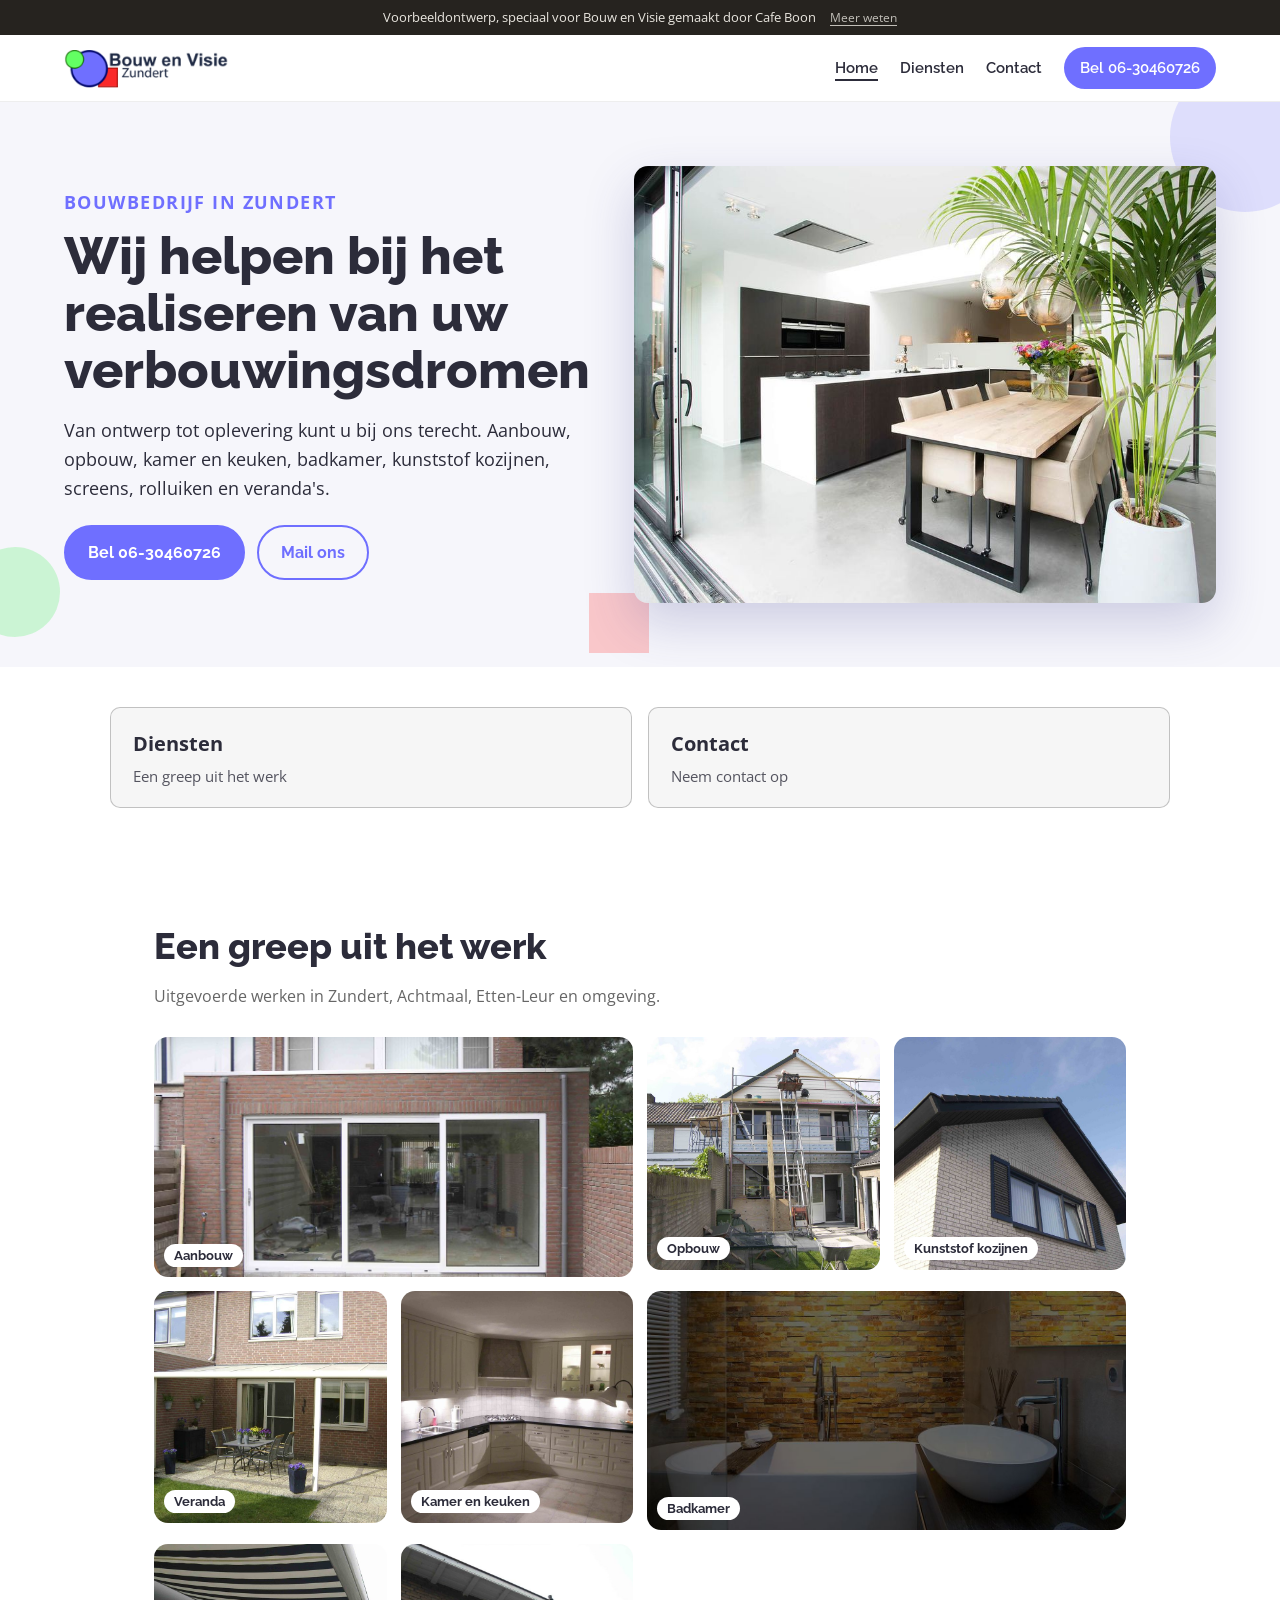
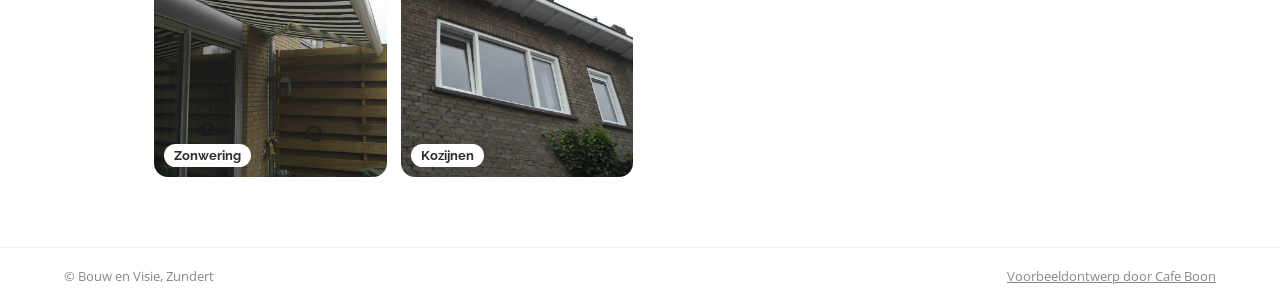
<file: index.html>
<!doctype html>
<html lang="nl">
<head>
<meta charset="utf-8">
<meta name="viewport" content="width=device-width, initial-scale=1">
<title>Bouw en Visie Zundert | Aanbouw, verbouw, kozijnen en zonwering</title>
<meta name="description" content="Bouw en Visie in Zundert realiseert uw verbouwingsdromen, van ontwerp tot oplevering. Aanbouw, opbouw, badkamers, kunststof kozijnen, screens en veranda's.">
<meta name="robots" content="noindex">
<link rel="icon" href="images/favicon.png">
<meta property="og:title" content="Bouw en Visie Zundert">
<meta property="og:description" content="Van ontwerp tot oplevering kunt u bij ons terecht.">
<meta property="og:image" content="https://bouwenvisie.cafeboon.com/images/og.jpg">
<meta property="og:type" content="website">
<link rel="preconnect" href="https://fonts.googleapis.com">
<link rel="preconnect" href="https://fonts.gstatic.com" crossorigin>
<link href="https://fonts.googleapis.com/css2?family=Raleway:wght@400;600;700;800&family=Open+Sans:wght@400;600&display=swap" rel="stylesheet">
<link rel="stylesheet" href="style.css">
</head>
<body>
<div class="vb-banner" role="note"><span>Voorbeeldontwerp, speciaal voor Bouw en Visie gemaakt door Cafe Boon</span><a href="https://cafeboon.com">Meer weten</a></div>
<header class="top">
<a class="brand" href="index.html"><img alt="Bouw en Visie Zundert" height="50" src="images/logo.png" width="179"/></a>
<nav><a aria-current="page" href="index.html">Home</a><a href="aanbod.html">Diensten</a><a href="contact.html">Contact</a><a class="call" href="tel:+31630460726">Bel 06-30460726</a></nav>
</header>
<div aria-label="Pagina's" class="sn-bar" role="navigation"><a aria-current="page" class="sn-link" href="index.html">Home</a><a class="sn-link" href="aanbod.html">Diensten</a><a class="sn-link" href="contact.html">Contact</a></div>
<section class="hero">
<div class="hero-text">
<p class="kicker">Bouwbedrijf in Zundert</p>
<h1>Wij helpen bij het realiseren van uw verbouwings­dromen</h1>
<p>Van ontwerp tot oplevering kunt u bij ons terecht. Aanbouw, opbouw, kamer en keuken, badkamer, kunststof kozijnen, screens, rolluiken en veranda's.</p>
<div class="actions">
<a class="btn" href="tel:+31630460726">Bel 06-30460726</a>
<a class="btn ghost" href="offerte.html">Mail ons</a>
</div>
</div>
<div class="hero-img"><img alt="Door Bouw en Visie gerealiseerde keuken met schuifpui" src="images/bouw.jpg"/></div>
<span class="shape s1"></span><span class="shape s2"></span><span class="shape s3"></span>
</section>
<div class="sn-cards"><a class="sn-card" href="aanbod.html"><strong>Diensten</strong><span>Een greep uit het werk</span></a><a class="sn-card" href="contact.html"><strong>Contact</strong><span>Neem contact op</span></a></div>
<section class="wrap">
<h2>Een greep uit het werk</h2>
<p class="lead">Uitgevoerde werken in Zundert, Achtmaal, Etten-Leur en omgeving.</p>
<div class="grid">
<figure class="wide"><img alt="Aanbouw met grote schuifpui" loading="lazy" src="images/aanbouw2.jpg"/><figcaption>Aanbouw</figcaption></figure>
<figure><img alt="Opbouw tijdens de bouw" loading="lazy" src="images/opbouw.jpg"/><figcaption>Opbouw</figcaption></figure>
<figure><img alt="Nieuwe kunststof kozijnen met luiken" loading="lazy" src="images/kozijn2.jpg"/><figcaption>Kunststof kozijnen</figcaption></figure>
<figure><img alt="Veranda aan de achterzijde van een woning" loading="lazy" src="images/veranda.jpg"/><figcaption>Veranda</figcaption></figure>
<figure><img alt="Keuken" loading="lazy" src="images/keuken.jpg"/><figcaption>Kamer en keuken</figcaption></figure>
<figure class="wide"><img alt="Badkamer met vrijstaand bad en stenen wand" loading="lazy" src="images/slider2.jpg"/><figcaption>Badkamer</figcaption></figure>
<figure><img alt="Knikarmscherm" loading="lazy" src="images/screen.jpg"/><figcaption>Zonwering</figcaption></figure>
<figure><img alt="Kozijnen in Breda" loading="lazy" src="images/kozijn1.jpg"/><figcaption>Kozijnen</figcaption></figure>
</div>
</section>
<footer>
<span>© Bouw en Visie, Zundert</span>
<a href="https://cafeboon.com" rel="noopener" target="_blank">Voorbeeldontwerp door Cafe Boon</a>
</footer>
</body></html>
</file>
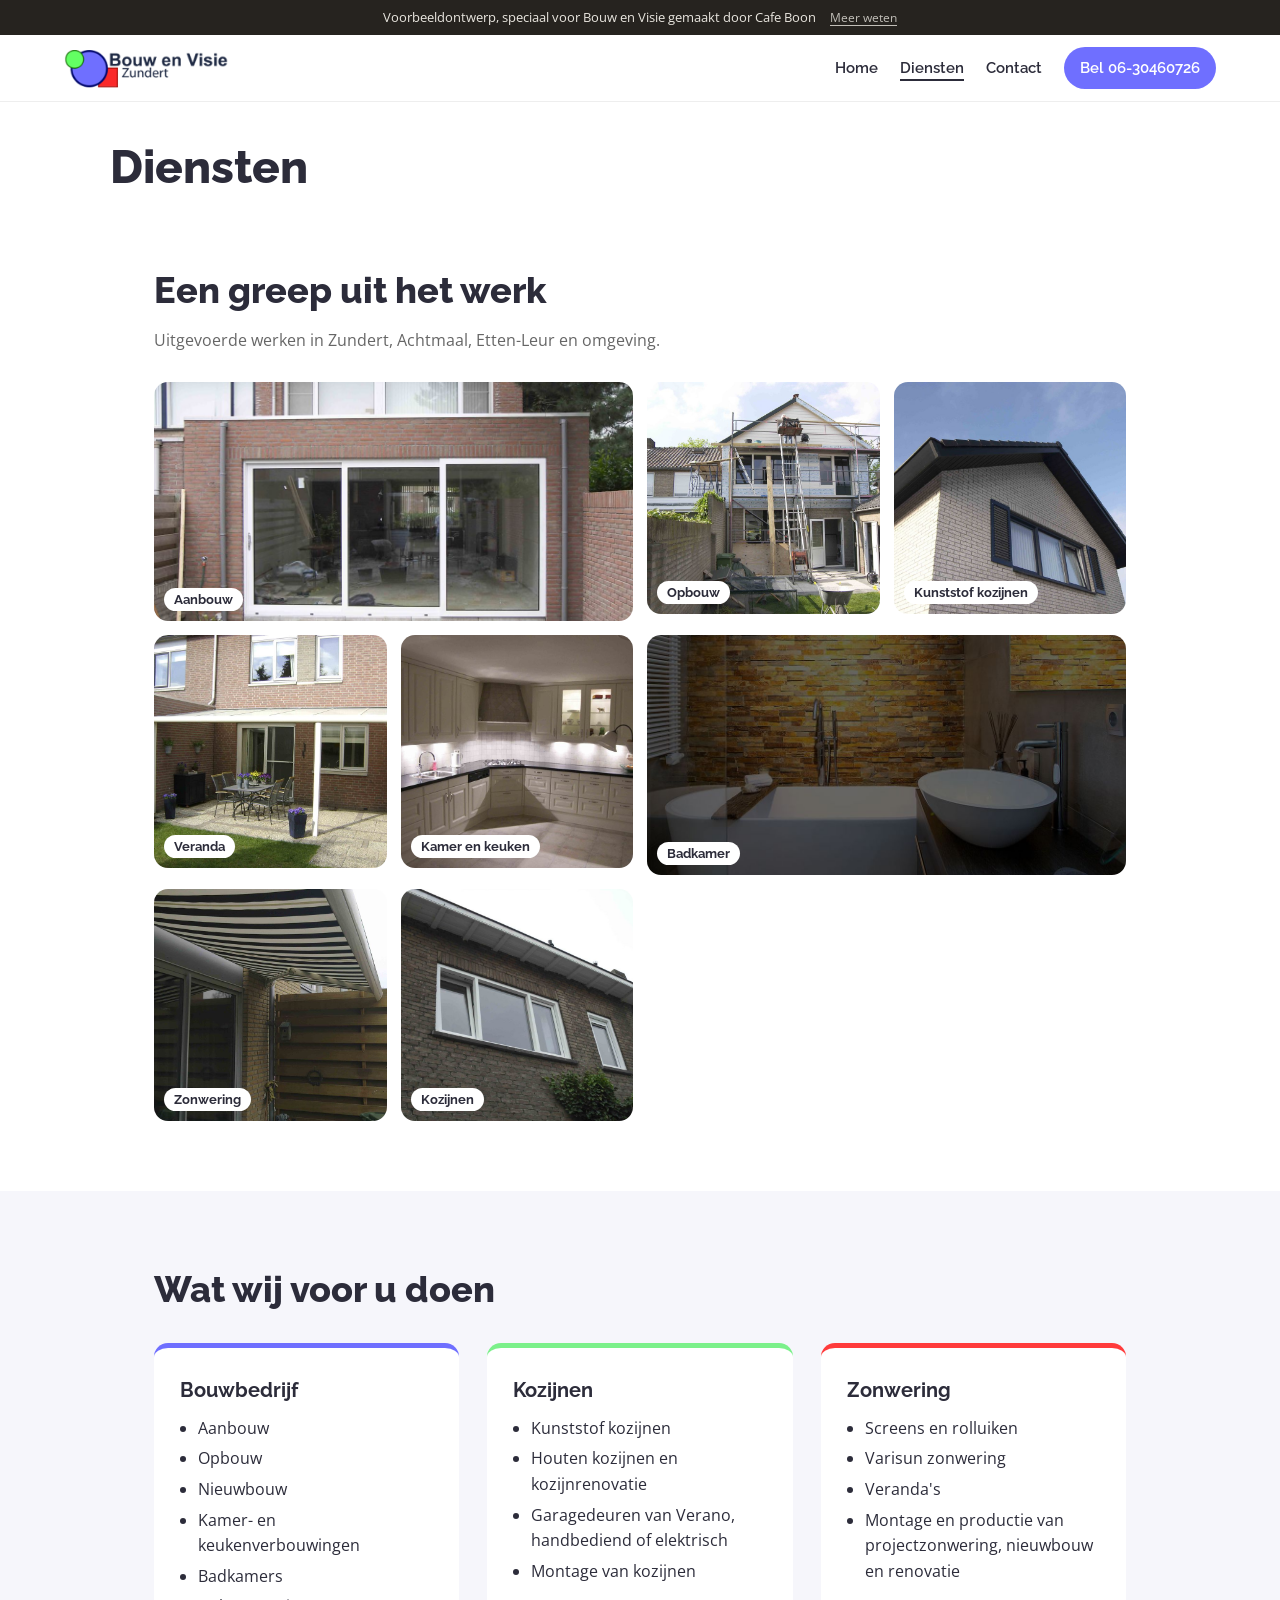
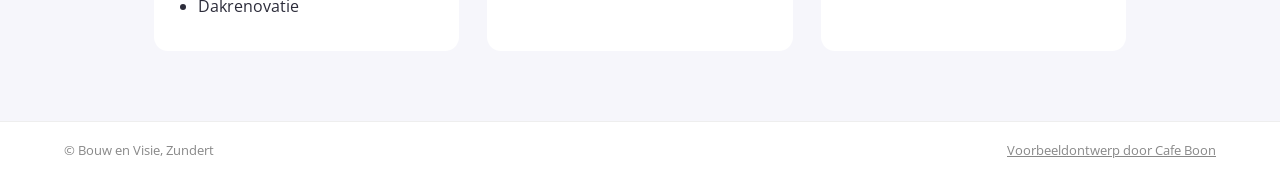
<file: aanbod.html>
<!doctype html>
<html lang="nl">
<head>
<meta charset="utf-8">
<meta name="viewport" content="width=device-width, initial-scale=1">
<title>Diensten | Bouw en Visie Zundert</title>
<meta name="description" content="Bouw en Visie in Zundert realiseert uw verbouwingsdromen, van ontwerp tot oplevering. Aanbouw, opbouw, badkamers, kunststof kozijnen, screens en veranda's.">
<meta name="robots" content="noindex">
<link rel="icon" href="images/favicon.png">
<meta property="og:title" content="Bouw en Visie Zundert">
<meta property="og:description" content="Van ontwerp tot oplevering kunt u bij ons terecht.">
<meta property="og:image" content="https://bouwenvisie.cafeboon.com/images/og.jpg">
<meta property="og:type" content="website">
<link rel="preconnect" href="https://fonts.googleapis.com">
<link rel="preconnect" href="https://fonts.gstatic.com" crossorigin>
<link href="https://fonts.googleapis.com/css2?family=Raleway:wght@400;600;700;800&family=Open+Sans:wght@400;600&display=swap" rel="stylesheet">
<link rel="stylesheet" href="style.css">
</head>
<body>
<div class="vb-banner" role="note"><span>Voorbeeldontwerp, speciaal voor Bouw en Visie gemaakt door Cafe Boon</span><a href="https://cafeboon.com">Meer weten</a></div>
<header class="top">
<a class="brand" href="index.html"><img alt="Bouw en Visie Zundert" height="50" src="images/logo.png" width="179"/></a>
<nav><a href="index.html">Home</a><a aria-current="page" href="aanbod.html">Diensten</a><a href="contact.html">Contact</a><a class="call" href="tel:+31630460726">Bel 06-30460726</a></nav>
</header>
<div aria-label="Pagina's" class="sn-bar" role="navigation"><a class="sn-link" href="index.html">Home</a><a aria-current="page" class="sn-link" href="aanbod.html">Diensten</a><a class="sn-link" href="contact.html">Contact</a></div>
<div class="sn-head"><h1>Diensten</h1></div>
<section class="wrap" id="werk">
<h2>Een greep uit het werk</h2>
<p class="lead">Uitgevoerde werken in Zundert, Achtmaal, Etten-Leur en omgeving.</p>
<div class="grid">
<figure class="wide"><img alt="Aanbouw met grote schuifpui" loading="lazy" src="images/aanbouw2.jpg"/><figcaption>Aanbouw</figcaption></figure>
<figure><img alt="Opbouw tijdens de bouw" loading="lazy" src="images/opbouw.jpg"/><figcaption>Opbouw</figcaption></figure>
<figure><img alt="Nieuwe kunststof kozijnen met luiken" loading="lazy" src="images/kozijn2.jpg"/><figcaption>Kunststof kozijnen</figcaption></figure>
<figure><img alt="Veranda aan de achterzijde van een woning" loading="lazy" src="images/veranda.jpg"/><figcaption>Veranda</figcaption></figure>
<figure><img alt="Keuken" loading="lazy" src="images/keuken.jpg"/><figcaption>Kamer en keuken</figcaption></figure>
<figure class="wide"><img alt="Badkamer met vrijstaand bad en stenen wand" loading="lazy" src="images/slider2.jpg"/><figcaption>Badkamer</figcaption></figure>
<figure><img alt="Knikarmscherm" loading="lazy" src="images/screen.jpg"/><figcaption>Zonwering</figcaption></figure>
<figure><img alt="Kozijnen in Breda" loading="lazy" src="images/kozijn1.jpg"/><figcaption>Kozijnen</figcaption></figure>
</div>
</section>
<section class="band" id="diensten">
<div class="wrap">
<h2>Wat wij voor u doen</h2>
<div class="cols">
<div>
<h3>Bouwbedrijf</h3>
<ul>
<li>Aanbouw</li><li>Opbouw</li><li>Nieuwbouw</li>
<li>Kamer- en keukenverbouwingen</li><li>Badkamers</li><li>Dakrenovatie</li>
</ul>
</div>
<div>
<h3>Kozijnen</h3>
<ul>
<li>Kunststof kozijnen</li><li>Houten kozijnen en kozijnrenovatie</li>
<li>Garagedeuren van Verano, handbediend of elektrisch</li>
<li>Montage van kozijnen</li>
</ul>
</div>
<div>
<h3>Zonwering</h3>
<ul>
<li>Screens en rolluiken</li><li>Varisun zonwering</li><li>Veranda's</li>
<li>Montage en productie van projectzonwering, nieuwbouw en renovatie</li>
</ul>
</div>
</div>
</div>
</section>
<footer>
<span>© Bouw en Visie, Zundert</span>
<a href="https://cafeboon.com" rel="noopener" target="_blank">Voorbeeldontwerp door Cafe Boon</a>
</footer>
</body></html>
</file>
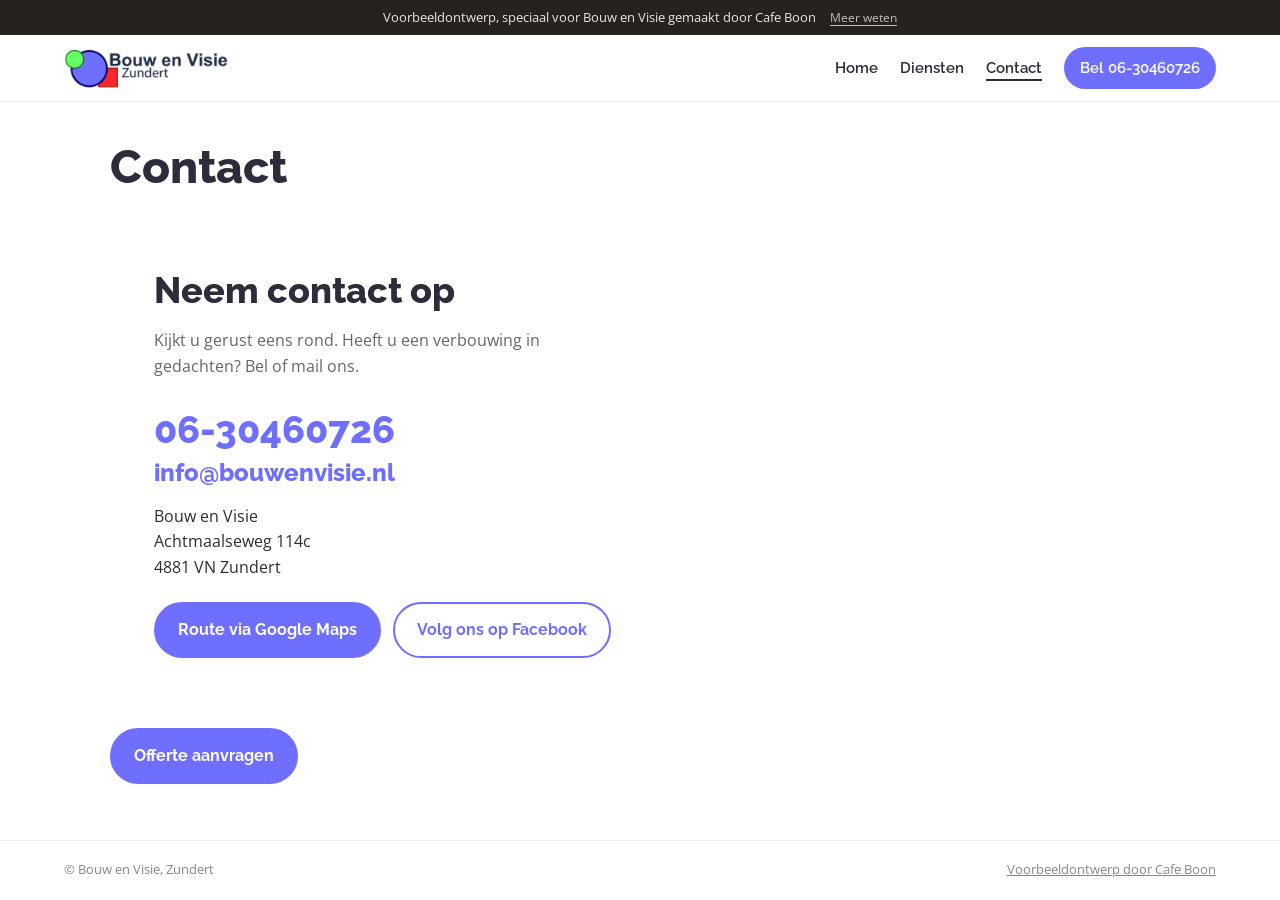
<file: contact.html>
<!doctype html>
<html lang="nl">
<head>
<meta charset="utf-8">
<meta name="viewport" content="width=device-width, initial-scale=1">
<title>Contact | Bouw en Visie Zundert</title>
<meta name="description" content="Bouw en Visie in Zundert realiseert uw verbouwingsdromen, van ontwerp tot oplevering. Aanbouw, opbouw, badkamers, kunststof kozijnen, screens en veranda's.">
<meta name="robots" content="noindex">
<link rel="icon" href="images/favicon.png">
<meta property="og:title" content="Bouw en Visie Zundert">
<meta property="og:description" content="Van ontwerp tot oplevering kunt u bij ons terecht.">
<meta property="og:image" content="https://bouwenvisie.cafeboon.com/images/og.jpg">
<meta property="og:type" content="website">
<link rel="preconnect" href="https://fonts.googleapis.com">
<link rel="preconnect" href="https://fonts.gstatic.com" crossorigin>
<link href="https://fonts.googleapis.com/css2?family=Raleway:wght@400;600;700;800&family=Open+Sans:wght@400;600&display=swap" rel="stylesheet">
<link rel="stylesheet" href="style.css">
</head>
<body>
<div class="vb-banner" role="note"><span>Voorbeeldontwerp, speciaal voor Bouw en Visie gemaakt door Cafe Boon</span><a href="https://cafeboon.com">Meer weten</a></div>
<header class="top">
<a class="brand" href="index.html"><img alt="Bouw en Visie Zundert" height="50" src="images/logo.png" width="179"/></a>
<nav><a href="index.html">Home</a><a href="aanbod.html">Diensten</a><a aria-current="page" href="contact.html">Contact</a><a class="call" href="tel:+31630460726">Bel 06-30460726</a></nav>
</header>
<div aria-label="Pagina's" class="sn-bar" role="navigation"><a class="sn-link" href="index.html">Home</a><a class="sn-link" href="aanbod.html">Diensten</a><a aria-current="page" class="sn-link" href="contact.html">Contact</a></div>
<div class="sn-head"><h1>Contact</h1></div>
<section class="wrap contact" id="contact">
<div>
<h2>Neem contact op</h2>
<p class="lead">Kijkt u gerust eens rond. Heeft u een verbouwing in gedachten? Bel of mail ons.</p>
<p class="big"><a href="tel:+31630460726">06-30460726</a></p>
<p class="big small"><a href="mailto:info@bouwenvisie.nl">info@bouwenvisie.nl</a></p>
<address>Bouw en Visie<br/>Achtmaalseweg 114c<br/>4881 VN Zundert</address>
<div class="actions">
<a class="btn" href="https://www.google.com/maps/dir/?api=1&amp;destination=Achtmaalseweg+114c+4881+VN+Zundert" rel="noopener" target="_blank">Route via Google Maps</a>
<a class="btn ghost" href="https://www.facebook.com/Bouwenvisiezundert/" rel="noopener" target="_blank">Volg ons op Facebook</a>
</div>
</div>
<div class="map"><iframe loading="lazy" src="https://maps.google.com/maps?q=Achtmaalseweg+114c+4881+VN+Zundert&amp;output=embed" title="Kaart Bouw en Visie"></iframe></div>
</section>
<section class="sn-formsec sn-formlink"><div class="sn-formwrap"><a class="btn" href="offerte.html">Offerte aanvragen</a></div></section>
<footer>
<span>© Bouw en Visie, Zundert</span>
<a href="https://cafeboon.com" rel="noopener" target="_blank">Voorbeeldontwerp door Cafe Boon</a>
</footer>
</body></html>
</file>
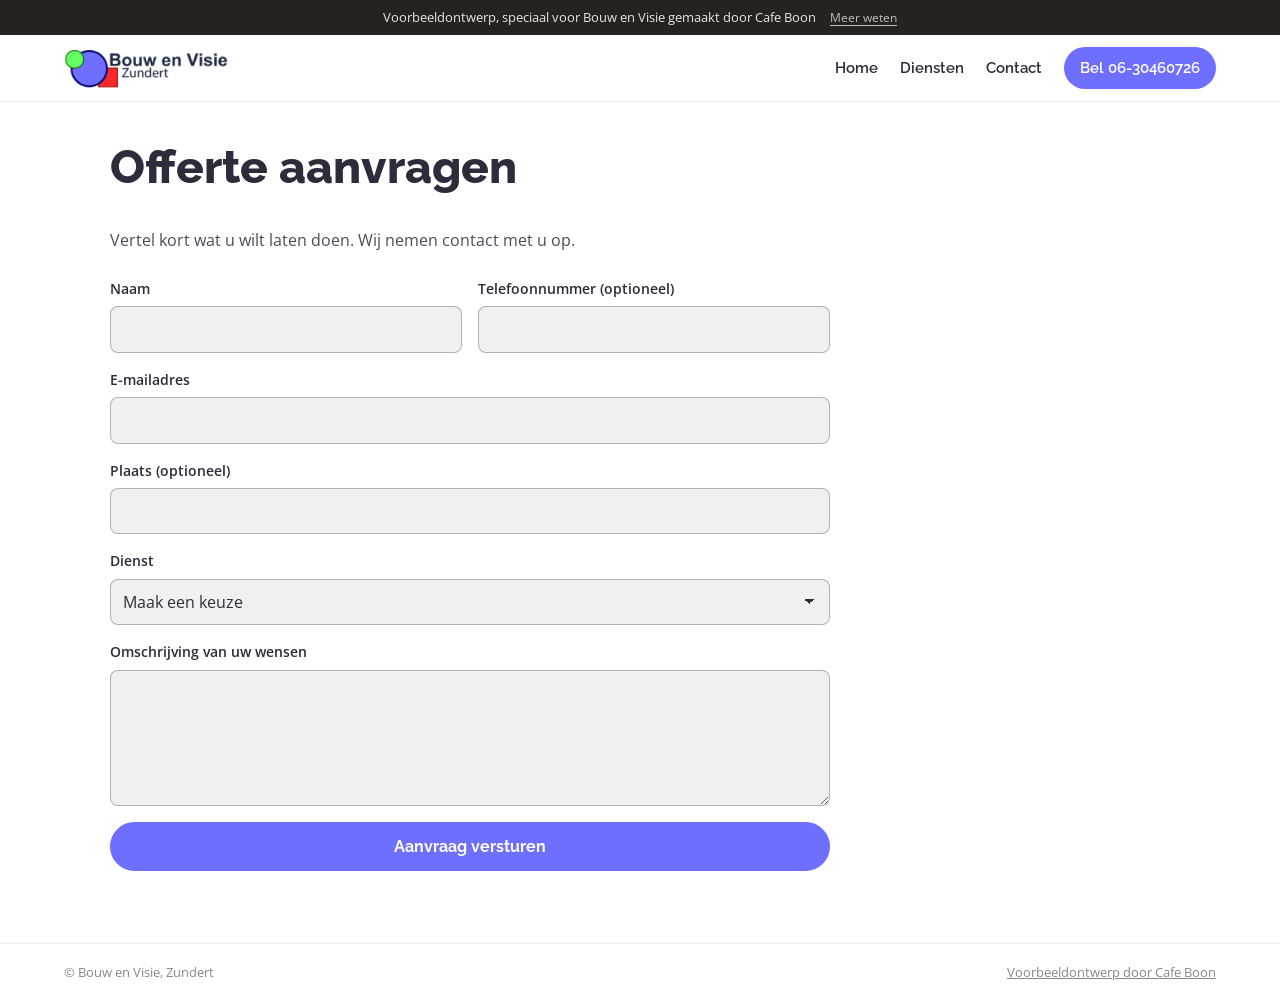
<file: offerte.html>
<!doctype html>
<html lang="nl">
<head>
<meta charset="utf-8">
<meta name="viewport" content="width=device-width, initial-scale=1">
<title>Offerte aanvragen | Bouw en Visie</title>
<meta name="description" content="Offerte aanvragen bij Bouw en Visie.">
<meta name="robots" content="noindex">
<link rel="icon" href="images/favicon.png">
<meta property="og:title" content="Bouw en Visie Zundert">
<meta property="og:description" content="Van ontwerp tot oplevering kunt u bij ons terecht.">
<meta property="og:image" content="https://bouwenvisie.cafeboon.com/images/og.jpg">
<meta property="og:type" content="website">
<link rel="preconnect" href="https://fonts.googleapis.com">
<link rel="preconnect" href="https://fonts.gstatic.com" crossorigin>
<link href="https://fonts.googleapis.com/css2?family=Raleway:wght@400;600;700;800&family=Open+Sans:wght@400;600&display=swap" rel="stylesheet">
<link rel="stylesheet" href="style.css">
</head>
<body>
<div class="vb-banner" role="note"><span>Voorbeeldontwerp, speciaal voor Bouw en Visie gemaakt door Cafe Boon</span><a href="https://cafeboon.com">Meer weten</a></div>
<header class="top">
<a class="brand" href="index.html"><img alt="Bouw en Visie Zundert" height="50" src="images/logo.png" width="179"/></a>
<nav><a href="index.html">Home</a><a href="aanbod.html">Diensten</a><a href="contact.html">Contact</a><a class="call" href="tel:+31630460726">Bel 06-30460726</a></nav>
</header>
<div aria-label="Pagina's" class="sn-bar" role="navigation"><a class="sn-link" href="index.html">Home</a><a class="sn-link" href="aanbod.html">Diensten</a><a class="sn-link" href="contact.html">Contact</a></div>
<div class="sn-head"><h1>Offerte aanvragen</h1></div>
<section class="sn-formsec" id="formulier"><div class="sn-formwrap"><p class="sn-lead">Vertel kort wat u wilt laten doen. Wij nemen contact met u op.</p><form class="sn-form" id="sn-form"><div class="sn-field"><label for="naam">Naam</label><input id="naam" name="naam" type="text" required autocomplete="name"></div><div class="sn-field"><label for="tel">Telefoonnummer (optioneel)</label><input id="tel" name="tel" type="tel" autocomplete="tel"></div><div class="sn-field full"><label for="email">E-mailadres</label><input id="email" name="email" type="email" required autocomplete="email"></div><div class="sn-field full"><label for="plaats">Plaats (optioneel)</label><input id="plaats" name="plaats" type="text" autocomplete="address-level2"></div><div class="sn-field full"><label for="keuze">Dienst</label><select id="keuze" name="keuze" required><option value="">Maak een keuze</option><option>Aanbouw</option><option>Opbouw</option><option>Nieuwbouw</option><option>Kamer- en keukenverbouwing</option><option>Badkamer</option><option>Dakrenovatie</option><option>Kunststof kozijnen</option><option>Houten kozijnen en kozijnrenovatie</option><option>Garagedeuren</option><option>Screens en rolluiken</option><option>Varisun zonwering</option><option>Veranda</option><option>Projectzonwering</option></select></div><div class="sn-field full"><label for="opm">Omschrijving van uw wensen</label><textarea id="opm" name="opm" rows="5" required></textarea></div><div class="sn-field full"><button class="btn" type="submit">Aanvraag versturen</button></div></form></div></section>
<script>(function(){var f=document.getElementById('sn-form');if(!f)return;f.addEventListener('submit',function(e){e.preventDefault();if(!f.checkValidity()){f.reportValidity();return;}var d=document.createElement('div');d.className='sn-done';d.setAttribute('role','status');d.tabIndex=-1;d.innerHTML='<h2>Bedankt voor uw aanvraag</h2><p>Dit is een voorbeeldwebsite van Cafe Boon. Uw aanvraag is daarom niet verstuurd. Neem voor een echte offerte contact op via <a href="tel:+31630460726">06-30460726</a>.</p>';f.parentNode.replaceChild(d,f);d.focus();});})();</script>
<footer>
<span>© Bouw en Visie, Zundert</span>
<a href="https://cafeboon.com" rel="noopener" target="_blank">Voorbeeldontwerp door Cafe Boon</a>
</footer>
</body></html>
</file>
<file: style.css>
:root{--blue:#6f6fff;--ink:#2c2c3a;--mute:#666;--bg:#f6f6fb;--r:14px}
*{box-sizing:border-box}
html{scroll-behavior:smooth}
body{margin:0;font-family:'Open Sans',sans-serif;color:var(--ink);line-height:1.6;background:#fff}
h1,h2,h3,.btn,nav a{font-family:'Raleway',sans-serif}
img{max-width:100%;display:block}
.top{position:sticky;top:0;z-index:10;display:flex;justify-content:space-between;align-items:center;gap:12px;padding:10px 5vw;background:rgba(255,255,255,.95);backdrop-filter:blur(6px);border-bottom:1px solid #eee}
.brand img{height:46px;width:auto}
nav{display:flex;align-items:center;gap:22px}
nav a{color:var(--ink);text-decoration:none;font-weight:600;font-size:15px}
nav a.call{background:var(--blue);color:#fff;padding:9px 16px;border-radius:99px}
.hero{position:relative;overflow:hidden;display:grid;grid-template-columns:1fr 1.1fr;gap:40px;align-items:center;padding:64px 5vw;background:var(--bg)}
.kicker{color:var(--blue);font-weight:700;letter-spacing:.08em;text-transform:uppercase;font-size:13px;margin:0 0 10px}
h1{font-size:clamp(30px,4.4vw,52px);line-height:1.1;margin:0 0 18px;font-weight:800}
.hero p{font-size:18px;max-width:520px}
.hero-img img{border-radius:var(--r);box-shadow:0 20px 50px rgba(60,60,140,.22);aspect-ratio:4/3;object-fit:cover;width:100%}
.shape{position:absolute;z-index:0;pointer-events:none}
.s1{width:90px;height:90px;border-radius:50%;background:#7bf08a;opacity:.35;left:-30px;bottom:30px}
.s2{width:150px;height:150px;border-radius:50%;background:var(--blue);opacity:.18;right:-40px;top:-40px}
.s3{width:60px;height:60px;background:#ff3b3b;opacity:.25;left:46%;bottom:14px}
.hero-text,.hero-img{position:relative;z-index:1}
.actions{display:flex;flex-wrap:wrap;gap:12px;margin-top:22px}
.btn{display:inline-block;background:var(--blue);color:#fff;text-decoration:none;font-weight:700;padding:13px 22px;border-radius:99px;border:2px solid var(--blue)}
.btn.ghost{background:transparent;color:var(--blue)}
.wrap{max-width:1100px;margin:0 auto;padding:70px 5vw}
h2{font-size:clamp(26px,3vw,36px);margin:0 0 8px;font-weight:800}
.lead{color:var(--mute);margin:0 0 28px}
.grid{display:grid;grid-template-columns:repeat(4,1fr);gap:14px}
figure{margin:0;position:relative;border-radius:var(--r);overflow:hidden;aspect-ratio:1/1;background:#eee}
figure.wide{grid-column:span 2;aspect-ratio:2/1}
figure img{width:100%;height:100%;object-fit:cover;transition:transform .4s}
figure:hover img{transform:scale(1.05)}
figcaption{position:absolute;left:10px;bottom:10px;background:#fff;color:var(--ink);font:700 13px Raleway,sans-serif;padding:4px 10px;border-radius:99px}
.band{background:var(--bg)}
.cols{display:grid;grid-template-columns:repeat(3,1fr);gap:28px;margin-top:24px}
.cols>div{background:#fff;border-radius:var(--r);padding:26px;border-top:5px solid var(--blue)}
.cols>div:nth-child(2){border-color:#7bf08a}.cols>div:nth-child(3){border-color:#ff3b3b}
h3{margin:0 0 10px;font-size:20px}
ul{margin:0;padding-left:18px}li{margin:5px 0}
.contact{display:grid;grid-template-columns:1fr 1fr;gap:40px;align-items:start}
.big{font:800 clamp(26px,3.4vw,38px)/1.2 Raleway,sans-serif;margin:6px 0}
.big.small{font-size:clamp(18px,2.2vw,24px)}
.big a{color:var(--blue);text-decoration:none}
address{font-style:normal;margin-top:16px}
.map iframe{width:100%;height:360px;border:0;border-radius:var(--r)}
footer{display:flex;justify-content:space-between;flex-wrap:wrap;gap:8px;padding:18px 5vw;font-size:13px;color:#888;border-top:1px solid #eee}
footer a{color:#888}
@media(max-width:800px){.hero,.contact{grid-template-columns:1fr}.grid{grid-template-columns:1fr 1fr}.cols{grid-template-columns:1fr}nav a:not(.call){display:none}.hero{padding:36px 5vw}}
/* sitenav:start */
.sn-bar{display:none;gap:6px;overflow-x:auto;white-space:nowrap;-webkit-overflow-scrolling:touch;padding:8px 12px;background:inherit;color:inherit;font:inherit;line-height:1.2;border-bottom:1px solid rgba(128,128,128,.35);box-sizing:border-box;max-width:100%}
.sn-bar a.sn-link{flex:0 0 auto;padding:9px 15px;border-radius:999px;color:inherit;text-decoration:none;font-size:15px;font-weight:600;letter-spacing:0;text-transform:none;margin:0}
.sn-bar a.sn-link[aria-current="page"]{background:rgba(128,128,128,.2);box-shadow:inset 0 -2px 0 currentColor}
@media(max-width:800px){.sn-bar{display:flex}}
nav a[aria-current="page"]:not(.cta):not(.btn):not(.call){text-decoration:underline;text-underline-offset:6px;text-decoration-thickness:2px}
.sn-head{max-width:1100px;margin:0 auto;padding:40px 20px 0;box-sizing:border-box}
.sn-head h1{margin:0;color:inherit;font-size:clamp(30px,5vw,46px);line-height:1.1}
.sn-cards{max-width:1100px;margin:0 auto;padding:40px 20px;display:grid;grid-template-columns:repeat(auto-fit,minmax(230px,1fr));gap:16px;box-sizing:border-box}
.sn-card{display:block;padding:20px 22px;border:1px solid rgba(128,128,128,.45);border-radius:10px;background:rgba(128,128,128,.07);color:inherit;text-decoration:none;min-width:0}
.sn-card strong{display:block;font-size:1.25em;margin:0 0 6px;color:inherit}
.sn-card span{display:block;opacity:.8;font-size:.95em;line-height:1.4}
.sn-card:hover,.sn-card:focus-visible{border-color:currentColor}
/* sitenav:end */
/* voorbeeld-formulier:start */
@layer sn{.sn-form button.btn{border:0;font:inherit;cursor:pointer;line-height:1.2}}
.sn-formsec{padding:36px 0 72px}
.sn-formwrap{max-width:1100px;margin:0 auto;padding:0 20px;box-sizing:border-box}
.sn-formwrap>h2{margin:0 0 12px}
.sn-formwrap>.sn-lead,.sn-formwrap>.sn-form,.sn-formwrap>.sn-done{max-width:720px}
.sn-formwrap .sn-lead{margin:0 0 24px;opacity:.85}
.sn-form{display:grid;grid-template-columns:1fr 1fr;gap:16px}
.sn-field{display:flex;flex-direction:column;gap:6px;min-width:0;text-align:left}
.sn-field.full{grid-column:1/-1}
.sn-field label{font-size:14px;font-weight:600}
.sn-field input,.sn-field select,.sn-field textarea{font:inherit;font-size:16px;line-height:1.4;color:inherit;background:rgba(128,128,128,.12);border:1px solid rgba(128,128,128,.55);border-radius:8px;padding:11px 12px;width:100%;box-sizing:border-box;min-width:0;max-width:100%;-webkit-appearance:none;appearance:none}
.sn-field select{background-image:linear-gradient(45deg,transparent 50%,currentColor 50%),linear-gradient(135deg,currentColor 50%,transparent 50%);background-position:calc(100% - 20px) 50%,calc(100% - 15px) 50%;background-size:5px 5px;background-repeat:no-repeat;padding-right:38px}
.sn-field select option{color:#111;background:#fff}
.sn-field textarea{resize:vertical}
.sn-field input:focus,.sn-field select:focus,.sn-field textarea:focus{outline:2px solid currentColor;outline-offset:1px}
.sn-done{padding:28px;border:1px solid rgba(128,128,128,.55);border-radius:12px;background:rgba(128,128,128,.1)}
.sn-done h2{margin:0 0 10px}
.sn-done p{margin:0}
.sn-done a{text-decoration:underline;text-underline-offset:3px;font-weight:600}
.sn-formlink{padding:0 0 56px}
@media(max-width:640px){.sn-form{grid-template-columns:1fr}.sn-formsec{padding:24px 0 56px}}
/* voorbeeld-formulier:end */
/* voorbeeldbanner:start */
.vb-banner{display:flex;flex-wrap:wrap;justify-content:center;align-items:baseline;gap:2px 14px;padding:8px 16px;background:#26231f;color:#e9e6df;font-size:13px;line-height:1.45;letter-spacing:0;text-transform:none;font-weight:400;text-align:center;position:relative;z-index:1000}
.vb-banner a{color:inherit;opacity:.8;text-decoration:underline;text-underline-offset:3px;font-size:12px;font-weight:400;white-space:nowrap;letter-spacing:0;text-transform:none}
.vb-banner a:hover{opacity:1}
/* voorbeeldbanner:end */
</file>
